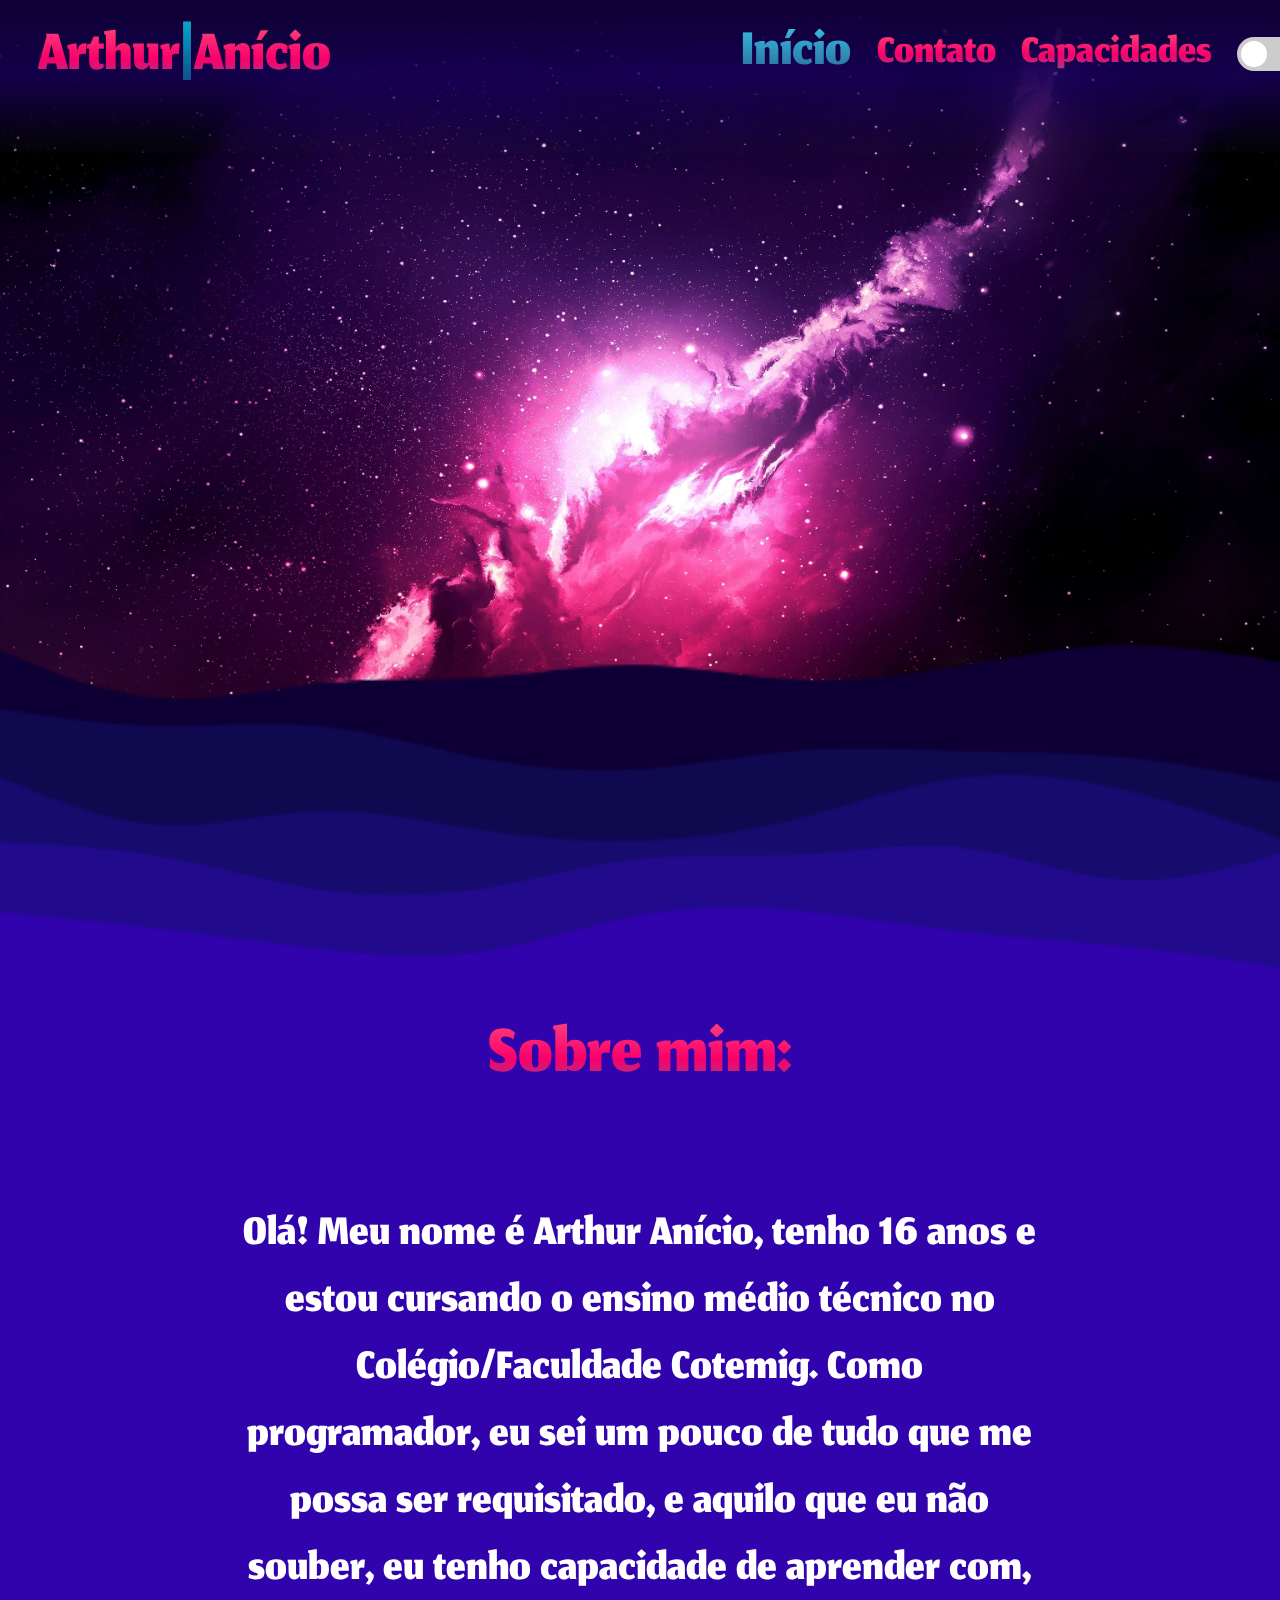
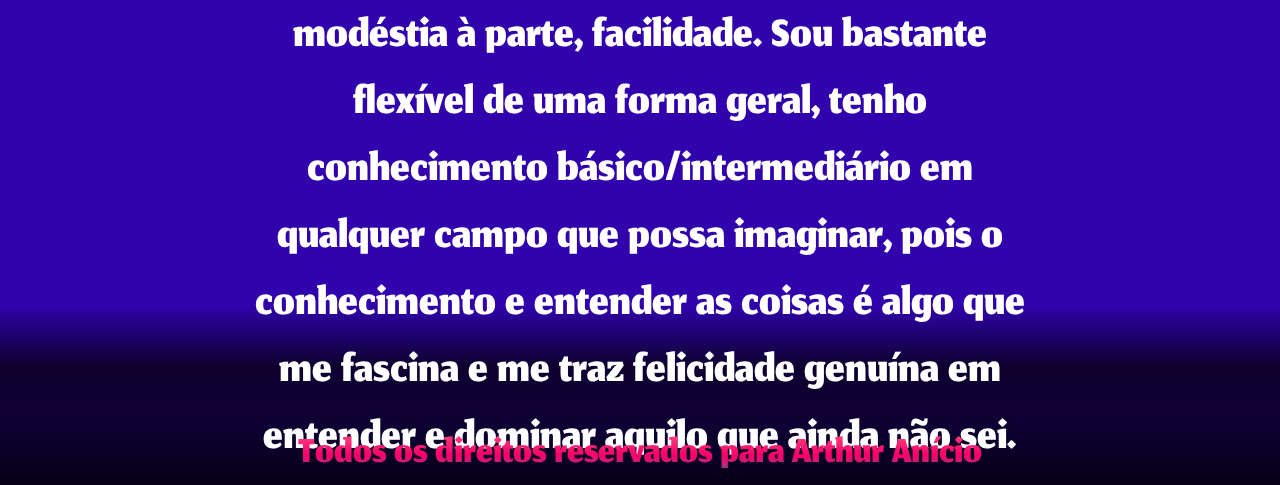
<file: Index.html>
<!DOCTYPE html>
<html lang="en">
<head>
    <meta charset="UTF-8">
    <meta name="viewport" content="width=device-width, initial-scale=1.0">
    <meta http-equiv="X-UA-Compatible" content="ie=edge">
    <link rel="stylesheet" href="Style.css">
    <link rel="preconnect" href="https://fonts.googleapis.com">
    <link rel="icon" type="image/x-icon" href="PortifólioLogo.ico">
    <style>
        @import url('https://fonts.googleapis.com/css2?family=Jomhuria&display=swap');
    </style>
    <title>Arthur Anício</title>
</head>
<body>
    
    <header id="cabecario">
        
        <a id="h1" href="Currículo_Arthur_Anício.pdf" download >Arthur<span id="barra">|</span>Anício</a>
        <div id="h2">    
            <a href="Index.html" id="atual"> Início </a>
            <a href="IndexContato.html" id="pag"> Contato </a>
            <a href="IndexCapacidade.html" id="pag2"> Capacidades </a>
            <label class="switch">
                <input type="checkbox" id="modoEscuroToggle">
                <span class="slider round"></span>
            </label>
        </div>
    </header>
    <div id="Onda">
        <img id="imagemOnda" src="Onda.png" alt="">
    </div>
    <div id="sobre">
        <label for="" id="SobreTitulo">
            Sobre mim:
        </label>
        <label for="" id="SobreTexto">
            Olá! Meu nome é Arthur Anício, tenho 16 anos e estou cursando o ensino médio técnico no Colégio/Faculdade Cotemig. Como programador, eu sei um pouco de tudo que me possa ser requisitado, e aquilo que eu não souber, eu tenho capacidade de aprender com, modéstia à parte, facilidade. Sou bastante flexível de uma forma geral, tenho conhecimento básico/intermediário em qualquer campo que possa imaginar, pois o conhecimento e entender as coisas é algo que me fascina e me traz felicidade genuína em entender e dominar aquilo que ainda não sei.
        </label>     
    </div>
    <footer id="rodape">
            
        <label id="direitos">Todos os direitos reservados para Arthur Anício</label>
        
    </footer>   
    <div id="menu">
        <a href="Index.html"> <svg xmlns="http://www.w3.org/2000/svg" id="iconeatual" viewBox="0 0 576 512"><!--! Font Awesome Free 6.4.2 by @fontawesome - https://fontawesome.com License - https://fontawesome.com/license (Commercial License) Copyright 2023 Fonticons, Inc. --><path d="M575.8 255.5c0 18-15 32.1-32 32.1h-32l.7 160.2c0 2.7-.2 5.4-.5 8.1V472c0 22.1-17.9 40-40 40H456c-1.1 0-2.2 0-3.3-.1c-1.4 .1-2.8 .1-4.2 .1H416 392c-22.1 0-40-17.9-40-40V448 384c0-17.7-14.3-32-32-32H256c-17.7 0-32 14.3-32 32v64 24c0 22.1-17.9 40-40 40H160 128.1c-1.5 0-3-.1-4.5-.2c-1.2 .1-2.4 .2-3.6 .2H104c-22.1 0-40-17.9-40-40V360c0-.9 0-1.9 .1-2.8V287.6H32c-18 0-32-14-32-32.1c0-9 3-17 10-24L266.4 8c7-7 15-8 22-8s15 2 21 7L564.8 231.5c8 7 12 15 11 24z"/></svg></a>
        <a href="IndexContato.html"> <svg xmlns="http://www.w3.org/2000/svg" id="icone" viewBox="0 0 512 512"><!--! Font Awesome Free 6.4.2 by @fontawesome - https://fontawesome.com License - https://fontawesome.com/license (Commercial License) Copyright 2023 Fonticons, Inc. --><path d="M164.9 24.6c-7.7-18.6-28-28.5-47.4-23.2l-88 24C12.1 30.2 0 46 0 64C0 311.4 200.6 512 448 512c18 0 33.8-12.1 38.6-29.5l24-88c5.3-19.4-4.6-39.7-23.2-47.4l-96-40c-16.3-6.8-35.2-2.1-46.3 11.6L304.7 368C234.3 334.7 177.3 277.7 144 207.3L193.3 167c13.7-11.2 18.4-30 11.6-46.3l-40-96z"/></svg></a>
        <a href="IndexCapacidade.html"> <svg xmlns="http://www.w3.org/2000/svg" id="icone2" viewBox="0 0 576 512"><!--! Font Awesome Free 6.4.2 by @fontawesome - https://fontawesome.com License - https://fontawesome.com/license (Commercial License) Copyright 2023 Fonticons, Inc. --><path d="M413.5 237.5c-28.2 4.8-58.2-3.6-80-25.4l-38.1-38.1C280.4 159 272 138.8 272 117.6V105.5L192.3 62c-5.3-2.9-8.6-8.6-8.3-14.7s3.9-11.5 9.5-14l47.2-21C259.1 4.2 279 0 299.2 0h18.1c36.7 0 72 14 98.7 39.1l44.6 42c24.2 22.8 33.2 55.7 26.6 86L503 183l8-8c9.4-9.4 24.6-9.4 33.9 0l24 24c9.4 9.4 9.4 24.6 0 33.9l-88 88c-9.4 9.4-24.6 9.4-33.9 0l-24-24c-9.4-9.4-9.4-24.6 0-33.9l8-8-17.5-17.5zM27.4 377.1L260.9 182.6c3.5 4.9 7.5 9.6 11.8 14l38.1 38.1c6 6 12.4 11.2 19.2 15.7L134.9 484.6c-14.5 17.4-36 27.4-58.6 27.4C34.1 512 0 477.8 0 435.7c0-22.6 10.1-44.1 27.4-58.6z"/></svg> </a>
    </div>
    
    <script src="Estilo.js"></script>
    </html>
</body>
</file>
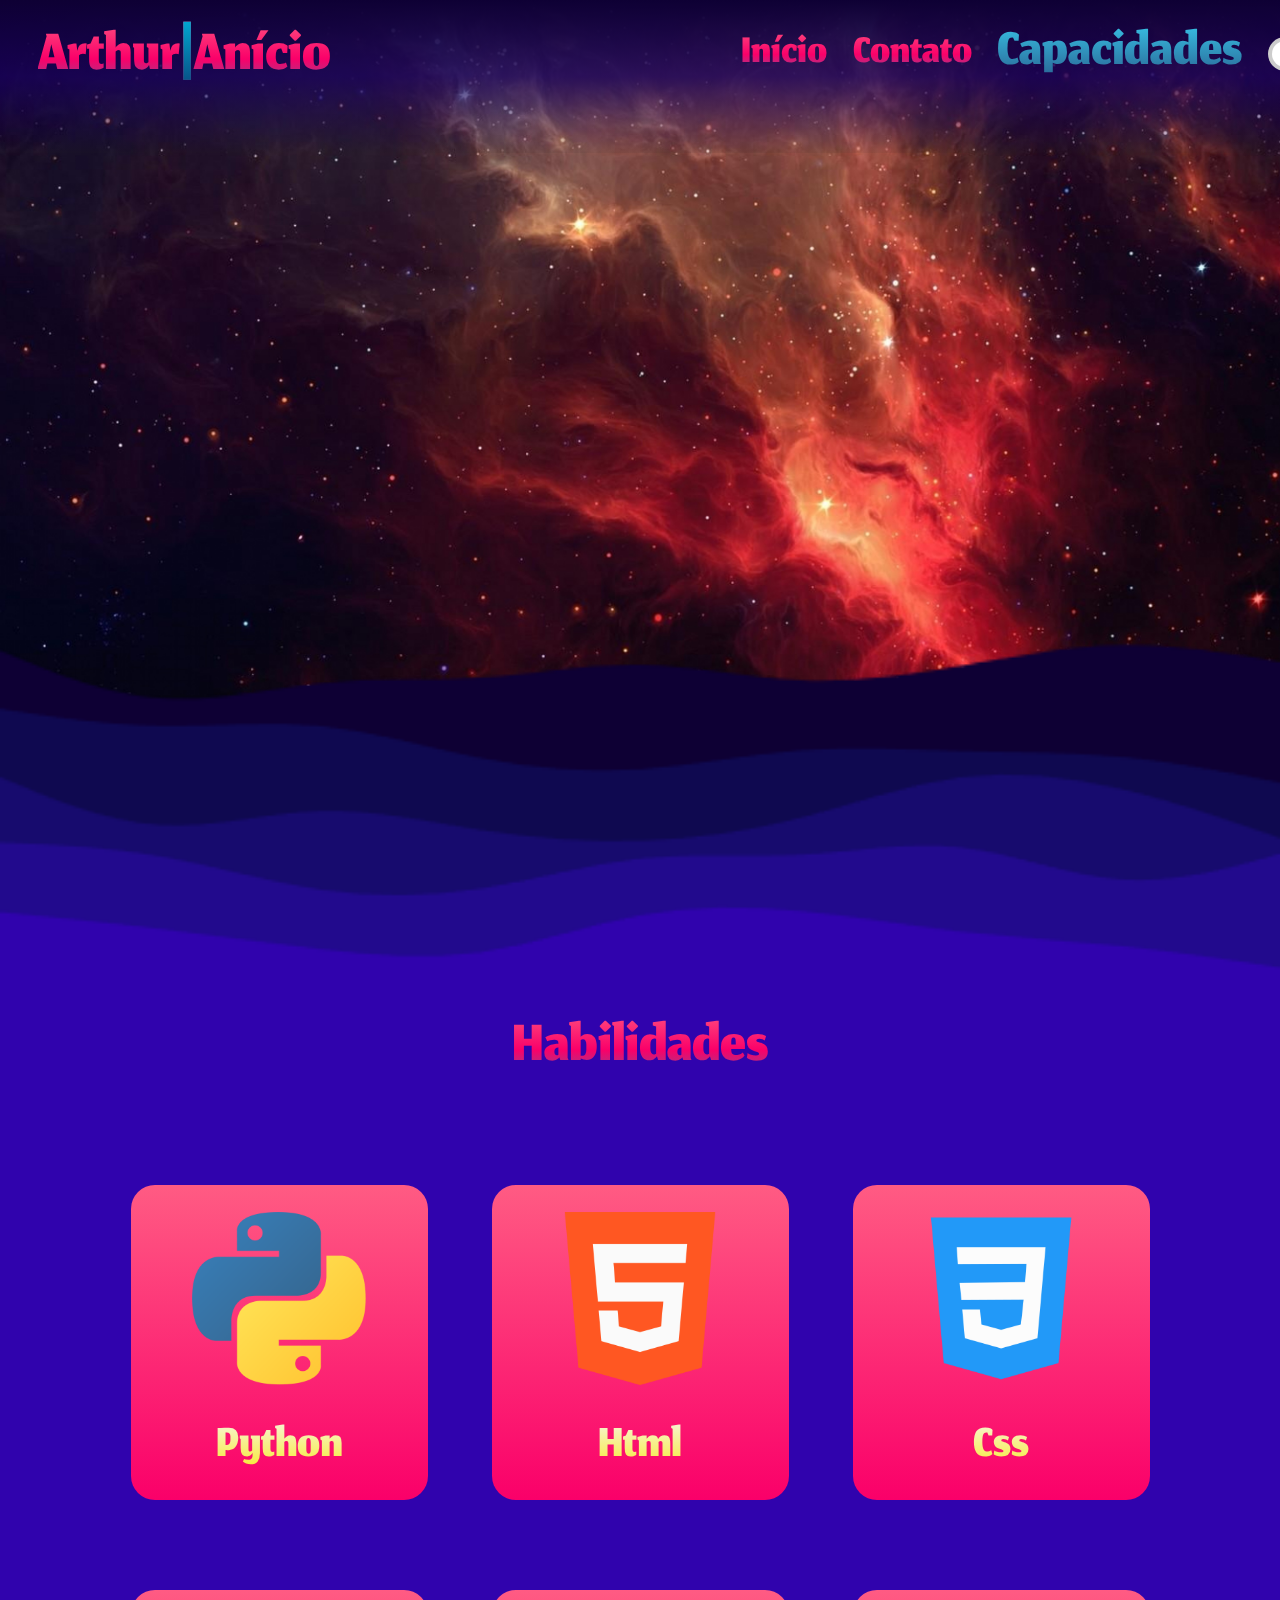
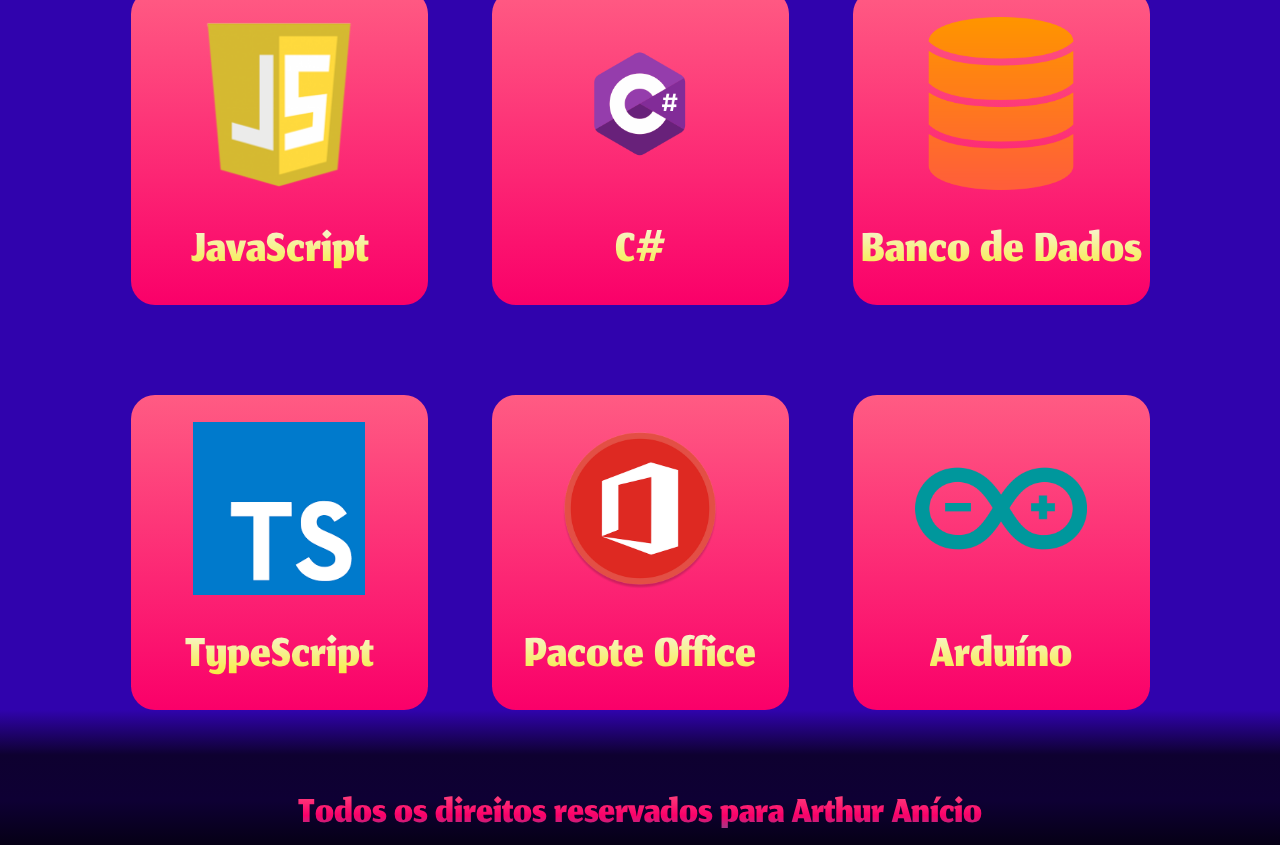
<file: IndexCapacidade.html>
<!DOCTYPE html>
<html lang="en">
<head>
    <meta charset="UTF-8">
    <meta name="viewport" content="width=device-width, initial-scale=1.0">
    <meta http-equiv="X-UA-Compatible" content="ie=edge">
    <link rel="stylesheet" href="StyleCapacidades.css">
    <link rel="preconnect" href="https://fonts.googleapis.com">
    <link rel="icon" type="image/x-icon" href="PortifólioLogo.ico">
    <style>
        @import url('https://fonts.googleapis.com/css2?family=Jomhuria&display=swap');
    </style>
    <title>Arthur Anício</title>
</head>
<body>
    
    <header id="cabecario">
        
        <a id="h1" href="Currículo_Arthur_Anício.pdf" download >Arthur<span id="barra">|</span>Anício</a>
        <div id="h2">    
            <a href="Index.html" id="pag"> Início </a>
            <a href="IndexContato.html" id="pag2"> Contato </a>
            <a href="IndexCapacidade.html" id="atual"> Capacidades </a>
            <label class="switch">
                <input type="checkbox" id="modoEscuroToggle">
                <span class="slider round"></span>
            </label>
        </div>
    </header>
    <div id="Onda">
        <img id="imagemOnda" src="Onda.png" alt="">
    </div>
    <div id="corpo">
        <label id="habilidades" for=""> Habilidades </label>
        <div id="capacidades"> 
            <div id="capacidade">
                <img src="python3.png" alt="">
                <label for="" id="label"> Python </label> 
            </div>
            <div id="capacidade2">
                <img src="html.png" alt="">
                <label for="" id="label"> Html </label> 
            </div>
            <div id="capacidade3">
                <img src="css.webp" alt=""> 
                <label for="" id="label"> Css </label>  
            </div>
            <div id="capacidade4">
                <img src="js.jpg" alt="">
                <label for="" id="label"> JavaScript </label> 
            </div>
            <div id="capacidade5">
                <img src="c3.png" alt="">
                <label for="" id="label"> C# </label> 
            </div>
            <div id="capacidade6">
                <img src="data.png" alt="">
                <label for="" id="label"> Banco de Dados </label> 
            </div>
            <div id="capacidade7">
                <img src="ts.png" alt="">
                <label for="" id="label"> TypeScript </label> 
            </div>
            <div id="capacidade8">
                <img src="Office-icon.png" alt="">
                <label for="" id="label"> Pacote Office </label>  
            </div>
            <div id="capacidade9">
                <img src="arduinobao.png" alt="">
                <label for="" id="label"> Arduíno </label> 
            </div>
        </div>
        <footer id="rodape">
            
            <label id="direitos">Todos os direitos reservados para Arthur Anício</label>
            
        </footer>
        <div id="menu">
            <a href="Index.html"> <svg xmlns="http://www.w3.org/2000/svg" id="icone" viewBox="0 0 576 512"><!--! Font Awesome Free 6.4.2 by @fontawesome - https://fontawesome.com License - https://fontawesome.com/license (Commercial License) Copyright 2023 Fonticons, Inc. --><path d="M575.8 255.5c0 18-15 32.1-32 32.1h-32l.7 160.2c0 2.7-.2 5.4-.5 8.1V472c0 22.1-17.9 40-40 40H456c-1.1 0-2.2 0-3.3-.1c-1.4 .1-2.8 .1-4.2 .1H416 392c-22.1 0-40-17.9-40-40V448 384c0-17.7-14.3-32-32-32H256c-17.7 0-32 14.3-32 32v64 24c0 22.1-17.9 40-40 40H160 128.1c-1.5 0-3-.1-4.5-.2c-1.2 .1-2.4 .2-3.6 .2H104c-22.1 0-40-17.9-40-40V360c0-.9 0-1.9 .1-2.8V287.6H32c-18 0-32-14-32-32.1c0-9 3-17 10-24L266.4 8c7-7 15-8 22-8s15 2 21 7L564.8 231.5c8 7 12 15 11 24z"/></svg></a>
            <a href="IndexContato.html"> <svg xmlns="http://www.w3.org/2000/svg" id="icone2" viewBox="0 0 512 512"><!--! Font Awesome Free 6.4.2 by @fontawesome - https://fontawesome.com License - https://fontawesome.com/license (Commercial License) Copyright 2023 Fonticons, Inc. --><path d="M164.9 24.6c-7.7-18.6-28-28.5-47.4-23.2l-88 24C12.1 30.2 0 46 0 64C0 311.4 200.6 512 448 512c18 0 33.8-12.1 38.6-29.5l24-88c5.3-19.4-4.6-39.7-23.2-47.4l-96-40c-16.3-6.8-35.2-2.1-46.3 11.6L304.7 368C234.3 334.7 177.3 277.7 144 207.3L193.3 167c13.7-11.2 18.4-30 11.6-46.3l-40-96z"/></svg></a>
            <a href="IndexCapacidade.html"> <svg xmlns="http://www.w3.org/2000/svg" id="iconeatual" viewBox="0 0 576 512"><!--! Font Awesome Free 6.4.2 by @fontawesome - https://fontawesome.com License - https://fontawesome.com/license (Commercial License) Copyright 2023 Fonticons, Inc. --><path d="M413.5 237.5c-28.2 4.8-58.2-3.6-80-25.4l-38.1-38.1C280.4 159 272 138.8 272 117.6V105.5L192.3 62c-5.3-2.9-8.6-8.6-8.3-14.7s3.9-11.5 9.5-14l47.2-21C259.1 4.2 279 0 299.2 0h18.1c36.7 0 72 14 98.7 39.1l44.6 42c24.2 22.8 33.2 55.7 26.6 86L503 183l8-8c9.4-9.4 24.6-9.4 33.9 0l24 24c9.4 9.4 9.4 24.6 0 33.9l-88 88c-9.4 9.4-24.6 9.4-33.9 0l-24-24c-9.4-9.4-9.4-24.6 0-33.9l8-8-17.5-17.5zM27.4 377.1L260.9 182.6c3.5 4.9 7.5 9.6 11.8 14l38.1 38.1c6 6 12.4 11.2 19.2 15.7L134.9 484.6c-14.5 17.4-36 27.4-58.6 27.4C34.1 512 0 477.8 0 435.7c0-22.6 10.1-44.1 27.4-58.6z"/></svg> </a>
        </div>   
        
    
    
    <script src="EstiloCapacidades.js"></script>
    </html>
</body>
</file>
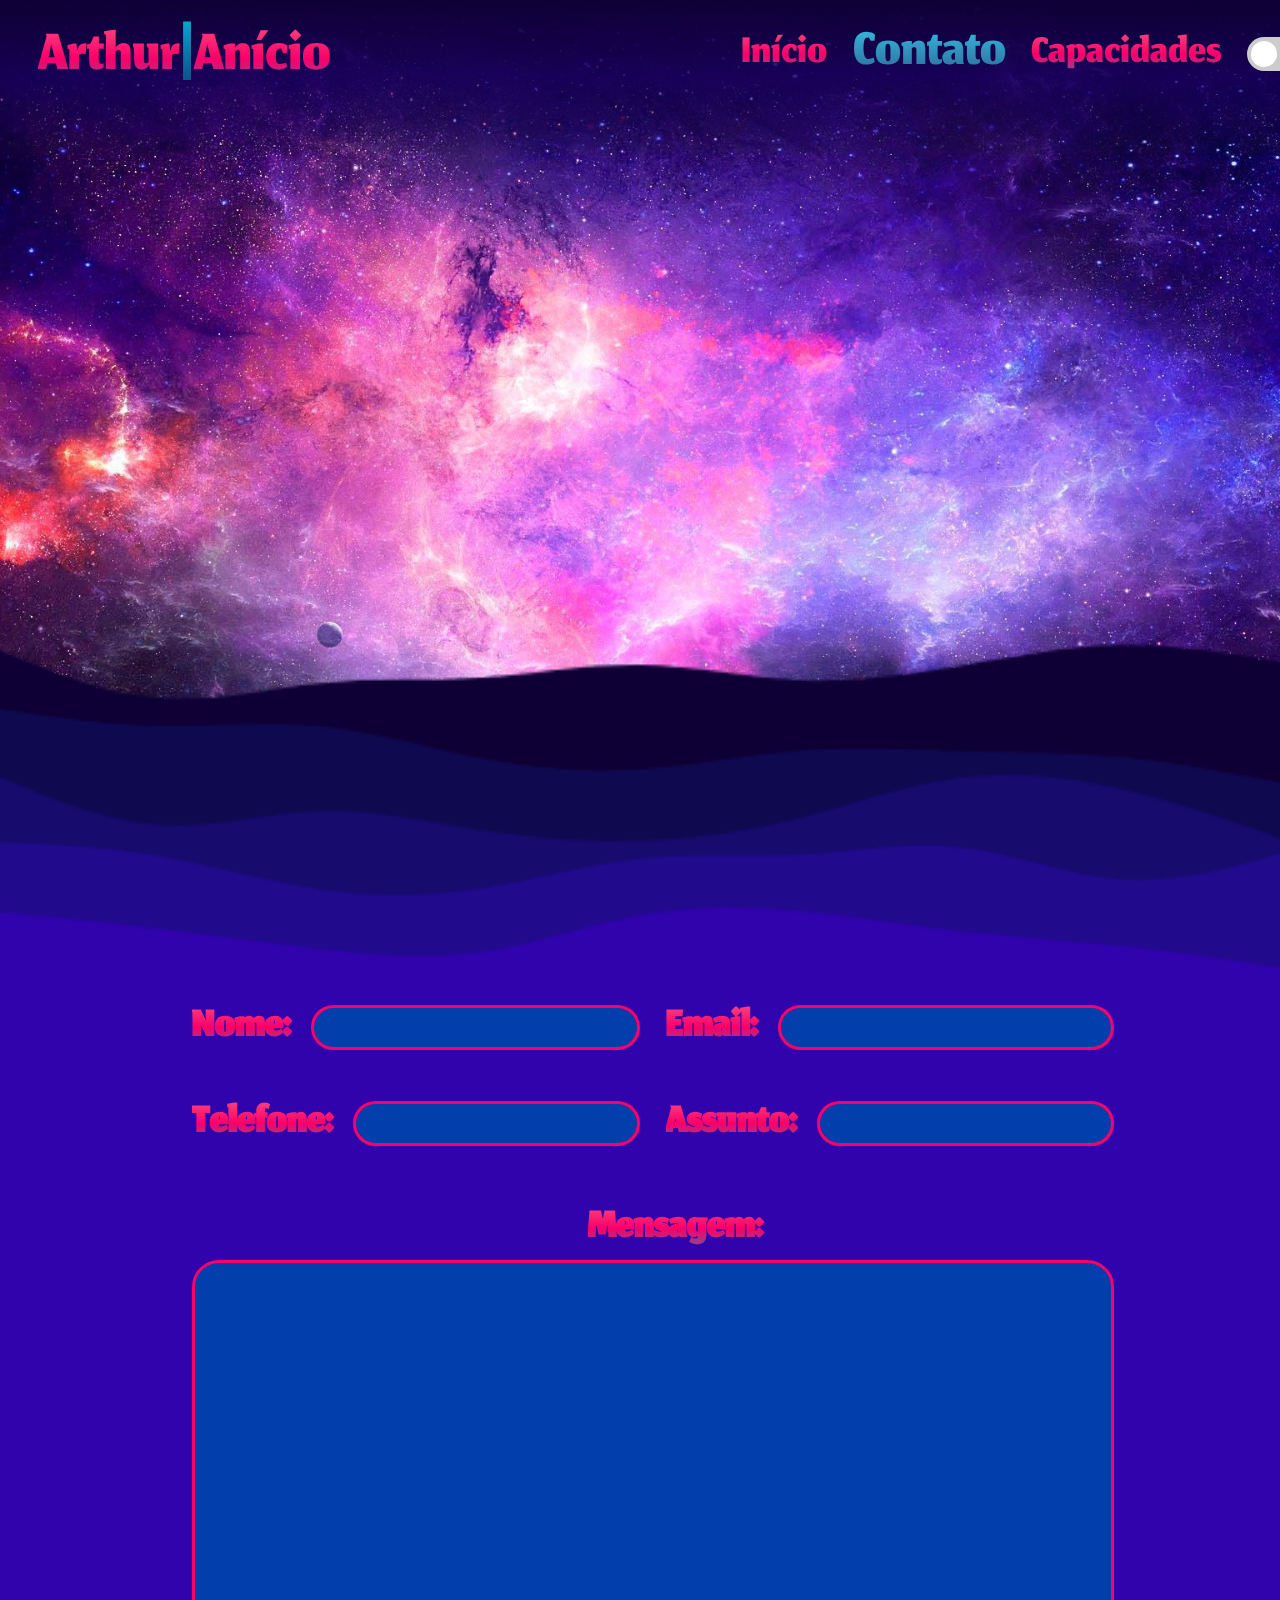
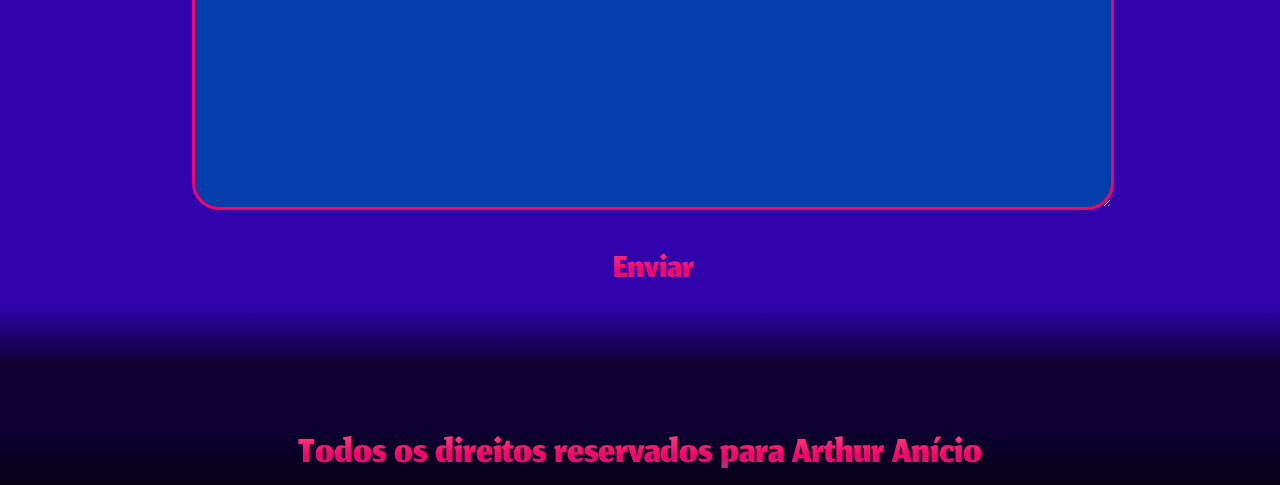
<file: IndexContato.html>
<!DOCTYPE html>
<html lang="en">
<head>
    <meta charset="UTF-8">
    <meta name="viewport" content="width=device-width, initial-scale=1.0">
    <meta http-equiv="X-UA-Compatible" content="ie=edge">
    <link rel="stylesheet" href="StyleContato.css">
    <link rel="preconnect" href="https://fonts.googleapis.com">
    <link rel="icon" type="image/x-icon" href="PortifólioLogo.ico">
    <style>
        @import url('https://fonts.googleapis.com/css2?family=Jomhuria&display=swap');
    </style>
    <title>Arthur Anício</title>
</head>
<body>
    
    <header id="cabecario">
        
        <span id="h1">Arthur<span id="barra">|</span>Anício</span>
        <div id="h2">    
            <a href="Index.html" id="pag"> Início </a>
            <a href="IndexContato.html" id="atual"> Contato </a>
            <a href="IndexCapacidade.html" id="pag2"> Capacidades </a>
            <label class="switch">
                <input type="checkbox" id="modoEscuroToggle">
                <span class="slider round"></span>
            </label>
        </div>
    </header>
    <div id="Onda">
        <img id="imagemOnda" src="Onda.png" alt="">
    </div>
    <form id="corpo">
        <div id="nome"> 
            <h1> Nome:</h1>
            <input id="nomeUser" oninput="mascara_nome()" type="text">
        </div>
        <div id="email">
            <h1> Email:</h1>
            <input type="email">
        </div>
        <div id="numero">
            <h1> Telefone:</h1>
            <input id="telefone" oninput="mascara_telefone()" type="text">
        </div>
        
        <div id="assunto">
            <h1> Assunto:</h1>
            <input type="text">
        </div>
        <div id="mensagem">
            <h1> Mensagem:</h1>
            <textarea name="" id="" cols="30" rows="10"></textarea>
        </div>
        <button id="botao"> Enviar </button>
    </form>
    <footer id="rodape">
            
        <label id="direitos">Todos os direitos reservados para Arthur Anício</label>
        
    </footer>
    <div id="menu">
        <a href="Index.html"> <svg xmlns="http://www.w3.org/2000/svg" id="icone" viewBox="0 0 576 512"><!--! Font Awesome Free 6.4.2 by @fontawesome - https://fontawesome.com License - https://fontawesome.com/license (Commercial License) Copyright 2023 Fonticons, Inc. --><path d="M575.8 255.5c0 18-15 32.1-32 32.1h-32l.7 160.2c0 2.7-.2 5.4-.5 8.1V472c0 22.1-17.9 40-40 40H456c-1.1 0-2.2 0-3.3-.1c-1.4 .1-2.8 .1-4.2 .1H416 392c-22.1 0-40-17.9-40-40V448 384c0-17.7-14.3-32-32-32H256c-17.7 0-32 14.3-32 32v64 24c0 22.1-17.9 40-40 40H160 128.1c-1.5 0-3-.1-4.5-.2c-1.2 .1-2.4 .2-3.6 .2H104c-22.1 0-40-17.9-40-40V360c0-.9 0-1.9 .1-2.8V287.6H32c-18 0-32-14-32-32.1c0-9 3-17 10-24L266.4 8c7-7 15-8 22-8s15 2 21 7L564.8 231.5c8 7 12 15 11 24z"/></svg></a>
        <a href="IndexContato.html"> <svg xmlns="http://www.w3.org/2000/svg" id="iconeatual" viewBox="0 0 512 512"><!--! Font Awesome Free 6.4.2 by @fontawesome - https://fontawesome.com License - https://fontawesome.com/license (Commercial License) Copyright 2023 Fonticons, Inc. --><path d="M164.9 24.6c-7.7-18.6-28-28.5-47.4-23.2l-88 24C12.1 30.2 0 46 0 64C0 311.4 200.6 512 448 512c18 0 33.8-12.1 38.6-29.5l24-88c5.3-19.4-4.6-39.7-23.2-47.4l-96-40c-16.3-6.8-35.2-2.1-46.3 11.6L304.7 368C234.3 334.7 177.3 277.7 144 207.3L193.3 167c13.7-11.2 18.4-30 11.6-46.3l-40-96z"/></svg></a>
        <a href="IndexCapacidade.html"> <svg xmlns="http://www.w3.org/2000/svg" id="icone2" viewBox="0 0 576 512"><!--! Font Awesome Free 6.4.2 by @fontawesome - https://fontawesome.com License - https://fontawesome.com/license (Commercial License) Copyright 2023 Fonticons, Inc. --><path d="M413.5 237.5c-28.2 4.8-58.2-3.6-80-25.4l-38.1-38.1C280.4 159 272 138.8 272 117.6V105.5L192.3 62c-5.3-2.9-8.6-8.6-8.3-14.7s3.9-11.5 9.5-14l47.2-21C259.1 4.2 279 0 299.2 0h18.1c36.7 0 72 14 98.7 39.1l44.6 42c24.2 22.8 33.2 55.7 26.6 86L503 183l8-8c9.4-9.4 24.6-9.4 33.9 0l24 24c9.4 9.4 9.4 24.6 0 33.9l-88 88c-9.4 9.4-24.6 9.4-33.9 0l-24-24c-9.4-9.4-9.4-24.6 0-33.9l8-8-17.5-17.5zM27.4 377.1L260.9 182.6c3.5 4.9 7.5 9.6 11.8 14l38.1 38.1c6 6 12.4 11.2 19.2 15.7L134.9 484.6c-14.5 17.4-36 27.4-58.6 27.4C34.1 512 0 477.8 0 435.7c0-22.6 10.1-44.1 27.4-58.6z"/></svg> </a>
    </div>   
    
    
    <script src="EstiloContato.js"></script>
    </html>
</body>
</file>
<file: Style.css>
*{box-sizing: border-box;
    border: 0;
    margin: 0;    
    
}
body{
background: url(fundo.jpg) fixed center;
background-size: cover;
font-family: 'Jomhuria', cursive;
transition: 1s;
}
body.dark-mode{
    background: url(ceuXD.png) fixed center no-repeat;
}

#cabecario{
    height: 17vh;
    width: 100%;
    background: linear-gradient( rgba(14, 0, 52, 100%), rgba(24, 0, 91, 80%),rgba(34, 34, 34, 7%));
    display: flex;
    padding-top: 1.5vh;
    padding-left: 3%;
    padding-right: 3%;
    align-items: start;
    z-index: 10;
    transition: 1s;
}
#cabecario.dark-mode{
    background: linear-gradient( rgb(172, 243, 239), rgba(179, 205, 216, 0));
}
#h1{
    background: linear-gradient(to bottom, #FF5B83, #FA0069, #3080AD);
    font-size: 10vh;
    transition: 1s;
    -webkit-background-clip: text;
    -webkit-text-fill-color: transparent;
    
}
#h1.dark-mode{
    background: linear-gradient(to bottom, #07012b, #0b2b94, #f7e05d);
    -webkit-background-clip: text;
    -webkit-text-fill-color: transparent; 
}
#barra{
    background: linear-gradient(to bottom, #00B1D8, #0A326D);
    -webkit-background-clip: text;
    -webkit-text-fill-color: transparent;
    transition: 1s;
}
#barra.dark-mode{
    background: linear-gradient(to bottom, #f8d304, rgb(245, 50, 1));;
    -webkit-background-clip: text;
    -webkit-text-fill-color: transparent;
}
#atual{
    background: linear-gradient(to bottom, #3ad0f1, #25487c);
    -webkit-background-clip: text;
    -webkit-text-fill-color: transparent;
    margin-left: 2vw;
    font-size: 9vh;
    text-decoration: inherit;
    transition: 1s;
}
#atual.dark-mode{
    background: linear-gradient(to bottom, #f8d304, rgb(245, 50, 1));;
    -webkit-background-clip: text;
    -webkit-text-fill-color: transparent;
}
#pag{
     background: linear-gradient(to bottom, #FF5B83, #FA0069, #3080AD);
     -webkit-background-clip: text;
    -webkit-text-fill-color: transparent;
    margin-left: 2vw;
    font-size: 7vh;
    text-decoration: inherit;
    transition: 0.65s;
}
#pag2{
    background: linear-gradient(to bottom, #FF5B83, #FA0069, #3080AD);
    -webkit-background-clip: text;
   -webkit-text-fill-color: transparent;
   margin-left: 2vw;
   font-size: 7vh;
   text-decoration: inherit;
   transition: 0.65s;
}
#pag.dark-mode{
    background: linear-gradient(to bottom, #07012b, #0b2b94, #f7e05d);
    -webkit-background-clip: text;
    -webkit-text-fill-color: transparent; 
}
#pag2.dark-mode{
    background: linear-gradient(to bottom, #07012b, #0b2b94, #f7e05d);
    -webkit-background-clip: text;
    -webkit-text-fill-color: transparent; 
}
#h2{
    display: flex;
    align-items: center;
    margin-left: 30vw;
}
#pag:hover{
    background: linear-gradient(to bottom, #3ad0f1, #25487c);
    -webkit-background-clip: text;
    -webkit-text-fill-color: transparent;
    scale: 1.2;
}
#pag.dark-mode:hover{
    background: linear-gradient(to bottom, #f8d304, rgb(245, 50, 1));
    -webkit-background-clip: text;
    -webkit-text-fill-color: transparent;
}
#pag2:hover{
    background: linear-gradient(to bottom, #3ad0f1, #25487c);
    -webkit-background-clip: text;
    -webkit-text-fill-color: transparent;
    scale: 1.2;
}
#pag2.dark-mode:hover{
    background: linear-gradient(to bottom, #f8d304, rgb(245, 50, 1));
    -webkit-background-clip: text;
    -webkit-text-fill-color: transparent;
}
.switch {
    margin-left: 2vw;
    position: relative;
    display: inline-block;
    width: 60px;
    height: 34px;
}

.switch input {
    opacity: 0;
    width: 0;
    height: 0;
}

.slider {
    position: absolute;
    cursor: pointer;
    top: 0;
    left: 0;
    right: 0;
    bottom: 0;
    background-color: #ccc;
    -webkit-transition: .4s;
    transition: .4s;
}

.slider:before {
    position: absolute;
    content: "";
    height: 26px;
    width: 26px;
    left: 4px;
    bottom: 4px;
    background-color: white;
    -webkit-transition: .4s;
    transition: .4s;
}

input:checked + .slider {
    background-color: #2196F3;
}

input:focus + .slider {
    box-shadow: 0 0 1px #2196F3;
}

input:checked + .slider:before {
    -webkit-transform: translateX(26px);
    -ms-transform: translateX(26px);
    transform: translateX(26px);
}
.slider.round {
    border-radius: 34px;
}

.slider.round:before {
    border-radius: 50%;
}
#Onda{
    width: 100%;
    display: flex;
    bottom: 0vh;
    transition: 1s;
}
#Onda img{
    width: 100%;
    transition: 1s;
}
#sobre{
    width: 100%;
    background-color: #3003AD;
    height: 100vh;
    display: flex;
    flex-direction: column;
    align-items: center;
    transition: 1s;
}
#sobre.dark-mode{
    background-color: white;
}
#SobreTitulo{
    background: linear-gradient(to bottom, #FF5B83, #FA0069, #3080AD);
    -webkit-background-clip: text;
    -webkit-text-fill-color: transparent;
    font-size: 12vh;
    margin-bottom: 10vh;
    transition: 1s;
}
#SobreTitulo.dark-mode{
    background: linear-gradient(to bottom, #07012b, #0b2b94, #f7e05d);
    -webkit-background-clip: text;
    -webkit-text-fill-color: transparent;
}
#SobreTexto{
    font-size: 7.5vh;
    color: white;
    width: 63vw;
    text-align: center;
    transition: 1s;
}
#SobreTexto.dark-mode{
    color: black;
}
#rodape{
    width: 100%;
    height: 20vh;
    background: linear-gradient(to bottom, #3003AD,rgb(14, 1, 48),rgba(14, 0, 52, 100%), rgb(6, 0, 22));
    display: flex;
    justify-content: center;
    align-items: end;
}
#direitos{
    background: linear-gradient(to bottom, #FF5B83, #FA0069, #3080AD);
     -webkit-background-clip: text;
    -webkit-text-fill-color: transparent;
    font-size: 6.5vh;
}
#rodape.dark-mode{
    
    background: linear-gradient(to bottom, #ffffff,rgb(172, 243, 239),rgb(162, 243, 239), rgb(137, 252, 246));
    
}
#direitos.dark-mode{
    background: linear-gradient(to bottom, #07012b, #0b2b94, #f7e05d);
     -webkit-background-clip: text;
    -webkit-text-fill-color: transparent;
    
}
#menu{
    position: fixed;
    z-index: 9999;
    margin-left: 35%;
    bottom: 0;
    width: 30%;
    height: 10vh;
    background: linear-gradient(to bottom, #3003AD,rgb(14, 1, 48));
    border-radius: 1.5em;
    display: flex;
    justify-content: space-around;
    align-items: center;
    opacity: 0;
}
#iconeatual{
    height: 5vh;
    fill: #00B1D8;
    scale: 1.1;
}
#icone{
    height: 5vh;
    fill: #FA0069;
}
#icone:hover{
   fill: #00B1D8;
    scale: 1.1; 
}
#icone2{
    height: 5vh;
    fill: #FA0069;
}
</file>
<file: StyleCapacidades.css>
*{box-sizing: border-box;
    border: 0;
    margin: 0;    
    
}
body{
background: url(fundo3.jpg) fixed center;
background-size: cover;
font-family: 'Jomhuria', cursive;
transition: 1s;
}
body.dark-mode{
    background: url(ceulegal.jpg) fixed center no-repeat;
}

#cabecario{
    height: 17vh;
    width: 100%;
    background: linear-gradient( rgba(14, 0, 52, 100%), rgba(24, 0, 91, 80%),rgba(34, 34, 34, 7%));
    display: flex;
    padding-top: 1.5vh;
    padding-left: 3%;
    padding-right: 3%;
    align-items: start;
    z-index: 10;
    transition: 1s;
}
#cabecario.dark-mode{
    background: linear-gradient( rgb(172, 243, 239), rgba(179, 205, 216, 0));
}
#h1{
    background: linear-gradient(to bottom, #FF5B83, #FA0069, #3080AD);
    font-size: 10vh;
    transition: 1s;
    -webkit-background-clip: text;
    -webkit-text-fill-color: transparent;
    
}
#h1.dark-mode{
    background: linear-gradient(to bottom, #07012b, #0b2b94, #f7e05d);
    -webkit-background-clip: text;
    -webkit-text-fill-color: transparent; 
}
#barra{
    background: linear-gradient(to bottom, #00B1D8, #0A326D);
    -webkit-background-clip: text;
    -webkit-text-fill-color: transparent;
    transition: 1s;
}
#barra.dark-mode{
    background: linear-gradient(to bottom, #f8d304, rgb(245, 50, 1));;
    -webkit-background-clip: text;
    -webkit-text-fill-color: transparent;
}
#atual{
    background: linear-gradient(to bottom, #3ad0f1, #25487c);
    -webkit-background-clip: text;
    -webkit-text-fill-color: transparent;
    margin-left: 2vw;
    font-size: 9vh;
    text-decoration: inherit;
    transition: 1s;
}
#atual.dark-mode{
    background: linear-gradient(to bottom, #f8d304, rgb(245, 50, 1));;
    -webkit-background-clip: text;
    -webkit-text-fill-color: transparent;
}
#pag{
     background: linear-gradient(to bottom, #FF5B83, #FA0069, #3080AD);
     -webkit-background-clip: text;
    -webkit-text-fill-color: transparent;
    margin-left: 2vw;
    font-size: 7vh;
    text-decoration: inherit;
    transition: 0.65s;
}
#pag2{
    background: linear-gradient(to bottom, #FF5B83, #FA0069, #3080AD);
    -webkit-background-clip: text;
   -webkit-text-fill-color: transparent;
   margin-left: 2vw;
   font-size: 7vh;
   text-decoration: inherit;
   transition: 0.65s;
}
#pag.dark-mode{
    background: linear-gradient(to bottom, #07012b, #0b2b94, #f7e05d);
    -webkit-background-clip: text;
    -webkit-text-fill-color: transparent; 
}
#pag2.dark-mode{
    background: linear-gradient(to bottom, #07012b, #0b2b94, #f7e05d);
    -webkit-background-clip: text;
    -webkit-text-fill-color: transparent; 
}
#h2{
    display: flex;
    align-items: center;
    margin-left: 30vw;
    
}
#pag:hover{
    background: linear-gradient(to bottom, #3ad0f1, #25487c);
    -webkit-background-clip: text;
    -webkit-text-fill-color: transparent;
    scale: 1.2;
}
#pag.dark-mode:hover{
    background: linear-gradient(to bottom, #f8d304, rgb(245, 50, 1));
    -webkit-background-clip: text;
    -webkit-text-fill-color: transparent;
}
#pag2:hover{
    background: linear-gradient(to bottom, #3ad0f1, #25487c);
    -webkit-background-clip: text;
    -webkit-text-fill-color: transparent;
    scale: 1.2;
}
#pag2.dark-mode:hover{
    background: linear-gradient(to bottom, #f8d304, rgb(245, 50, 1));
    -webkit-background-clip: text;
    -webkit-text-fill-color: transparent;
}
.switch {
    margin-left: 2vw;
    position: relative;
    display: inline-block;
    width: 60px;
    height: 34px;
}

.switch input {
    opacity: 0;
    width: 0;
    height: 0;
}

.slider {
    position: absolute;
    cursor: pointer;
    top: 0;
    left: 0;
    right: 0;
    bottom: 0;
    background-color: #ccc;
    -webkit-transition: .4s;
    transition: .4s;
}

.slider:before {
    position: absolute;
    content: "";
    height: 26px;
    width: 26px;
    left: 4px;
    bottom: 4px;
    background-color: white;
    -webkit-transition: .4s;
    transition: .4s;
}

input:checked + .slider {
    background-color: #2196F3;
}

input:focus + .slider {
    box-shadow: 0 0 1px #2196F3;
}

input:checked + .slider:before {
    -webkit-transform: translateX(26px);
    -ms-transform: translateX(26px);
    transform: translateX(26px);
}
.slider.round {
    border-radius: 34px;
}

.slider.round:before {
    border-radius: 50%;
}
#Onda{
    width: 100%;
    display: flex;
    bottom: 0vh;
    transition: 1s;
}
#Onda img{
    width: 100%;
    transition: 1s;
}
#corpo{
    width: 100%;
    background-color: #3003AD;
    height: 160vh;
    display: flex;
    flex-direction: column;
    align-items: center;
    transition: 1s;

}
#corpo.dark-mode{
    background-color: white;
}
#habilidades{
    background: linear-gradient(to bottom, #FF5B83, #FA0069, #3080AD);
     -webkit-background-clip: text;
    -webkit-text-fill-color: transparent;
    font-size: 10vh;

}
#habilidades.dark-mode{
    background: linear-gradient(to bottom, #07012b, #0b2b94, #f7e05d);
    -webkit-background-clip: text;
    -webkit-text-fill-color: transparent; 
}
#capacidades{
    display: grid;
    grid-template-columns: 1fr 1fr 1fr;
    grid-template-rows: 1fr 1fr 1fr;
    column-gap: 5vw;
    row-gap: 10vh;
    margin-top: 10vh;
}

#capacidade{
    background: linear-gradient(to bottom, #FF5B83, #FA0069);
    height: 35vh;
    width: 33vh;
    border-radius: 1.5em;
    display: flex;
    align-items: center;
    padding-top: 3vh;
    transition: 0.4s;
    flex-direction: column;
}
#capacidade:hover{
    scale: 1.1;
    background: linear-gradient(to bottom, #3ad0f1, #25487c);
}
#capacidade.dark-mode{
    background: linear-gradient(to bottom, #07012b, #0b2b94);
}
#capacidade.dark-mode:hover{
    scale: 1.1;
    background: linear-gradient(to bottom, #f8d304, rgb(245, 50, 1));
}
#capacidade img{
    height: 60%;
}
#capacidade2{
    background: linear-gradient(to bottom, #FF5B83, #FA0069);
    height: 35vh;
    width: 33vh;
    border-radius: 1.5em;
    display: flex;
    align-items: center;
    padding-top: 3vh;
    transition: 0.4s;
    flex-direction: column;
}
#capacidade2:hover{
    scale: 1.1;
    background: linear-gradient(to bottom, #3ad0f1, #25487c);
}
#capacidade2.dark-mode{
    background: linear-gradient(to bottom, #07012b, #0b2b94);
}
#capacidade2.dark-mode:hover{
    scale: 1.1;
    background: linear-gradient(to bottom, #f8d304, rgb(245, 50, 1));
}
#capacidade2 img{
    height: 60%;
}
#capacidade3{
    background: linear-gradient(to bottom, #FF5B83, #FA0069);
    height: 35vh;
    width: 33vh;
    border-radius: 1.5em;
    display: flex;
    align-items: center;
    padding-top: 3vh;
    transition: 0.4s;
    flex-direction: column;
}
#capacidade3:hover{
    scale: 1.1;
    background: linear-gradient(to bottom, #3ad0f1, #25487c);
}
#capacidade3.dark-mode{
    background: linear-gradient(to bottom, #07012b, #0b2b94);
}
#capacidade3.dark-mode:hover{
    scale: 1.1;
    background: linear-gradient(to bottom, #f8d304, rgb(245, 50, 1));
}
#capacidade3 img{
    height: 60%;
}
#capacidade4{
    background: linear-gradient(to bottom, #FF5B83, #FA0069);
    height: 35vh;
    width: 33vh;
    border-radius: 1.5em;
    display: flex;
    align-items: center;
    padding-top: 3vh;
    transition: 0.4s;
    flex-direction: column;
}
#capacidade4:hover{
    scale: 1.1;
    background: linear-gradient(to bottom, #3ad0f1, #25487c);
}
#capacidade4.dark-mode{
    background: linear-gradient(to bottom, #07012b, #0b2b94);
}
#capacidade4.dark-mode:hover{
    scale: 1.1;
    background: linear-gradient(to bottom, #f8d304, rgb(245, 50, 1));
}
#capacidade4 img{
    height: 60%;
}
#capacidade5{
    background: linear-gradient(to bottom, #FF5B83, #FA0069);
    height: 35vh;
    width: 33vh;
    border-radius: 1.5em;
    display: flex;
    align-items: center;
    padding-top: 3vh;
    transition: 0.4s;
    flex-direction: column;
}
#capacidade5:hover{
    scale: 1.1;
    background: linear-gradient(to bottom, #3ad0f1, #25487c);
}
#capacidade5.dark-mode{
    background: linear-gradient(to bottom, #07012b, #0b2b94);
}
#capacidade5.dark-mode:hover{
    scale: 1.1;
    background: linear-gradient(to bottom, #f8d304, rgb(245, 50, 1));
}
#capacidade5 img{
    height: 60%;
}
#capacidade6{
    background: linear-gradient(to bottom, #FF5B83, #FA0069);
    height: 35vh;
    width: 33vh;
    border-radius: 1.5em;
    display: flex;
    align-items: center;
    padding-top: 3vh;
    transition: 0.4s;
    flex-direction: column;
}
#capacidade6:hover{
    scale: 1.1;
    background: linear-gradient(to bottom, #3ad0f1, #25487c);
}
#capacidade6.dark-mode{
    background: linear-gradient(to bottom, #07012b, #0b2b94);
}
#capacidade6.dark-mode:hover{
    scale: 1.1;
    background: linear-gradient(to bottom, #f8d304, rgb(245, 50, 1));
}
#capacidade6 img{
    height: 60%;
}
#capacidade7{
    background: linear-gradient(to bottom, #FF5B83, #FA0069);
    height: 35vh;
    width: 33vh;
    border-radius: 1.5em;
    display: flex;
    align-items: center;
    padding-top: 3vh;
    transition: 0.4s;
    flex-direction: column;
}
#capacidade7:hover{
    scale: 1.1;
    background: linear-gradient(to bottom, #3ad0f1, #25487c);
}
#capacidade7.dark-mode{
    background: linear-gradient(to bottom, #07012b, #0b2b94);
}
#capacidade7.dark-mode:hover{
    scale: 1.1;
    background: linear-gradient(to bottom, #f8d304, rgb(245, 50, 1));
}
#capacidade7 img{
    height: 60%;
}
#capacidade8{
    background: linear-gradient(to bottom, #FF5B83, #FA0069);
    height: 35vh;
    width: 33vh;
    border-radius: 1.5em;
    display: flex;
    align-items: center;
    padding-top: 3vh;
    transition: 0.4s;
    flex-direction: column;
}
#capacidade8:hover{
    scale: 1.1;
    background: linear-gradient(to bottom, #3ad0f1, #25487c);
}
#capacidade8.dark-mode{
    background: linear-gradient(to bottom, #07012b, #0b2b94);
}
#capacidade8.dark-mode:hover{
    scale: 1.1;
    background: linear-gradient(to bottom, #f8d304, rgb(245, 50, 1));
}
#capacidade8 img{
    height: 60%;
}
#capacidade9{
    background: linear-gradient(to bottom, #FF5B83, #FA0069);
    height: 35vh;
    width: 33vh;
    border-radius: 1.5em;
    display: flex;
    align-items: center;
    padding-top: 3vh;
    transition: 0.4s;
    flex-direction: column;
}
#capacidade9:hover{
    scale: 1.1;
    background: linear-gradient(to bottom, #3ad0f1, #25487c);
}
#capacidade9.dark-mode{
    background: linear-gradient(to bottom, #07012b, #0b2b94);
}
#capacidade9.dark-mode:hover{
    scale: 1.1;
    background: linear-gradient(to bottom, #f8d304, rgb(245, 50, 1));
}
#capacidade9 img{
    height: 60%;
}
#label{
    background: linear-gradient(to bottom, #f7f7f5, #f7e601);
    -webkit-background-clip: text;
    -webkit-text-fill-color: transparent;
    font-size: 8vh;
    margin-top: 3vh; 
}
#rodape{
    width: 100%;
    height: 80vh;
    background: linear-gradient(to bottom, #3003AD,rgb(14, 1, 48),rgba(14, 0, 52, 100%), rgb(6, 0, 22));
    display: flex;
    justify-content: center;
    align-items: end;
}
#direitos{
    background: linear-gradient(to bottom, #FF5B83, #FA0069, #3080AD);
     -webkit-background-clip: text;
    -webkit-text-fill-color: transparent;
    font-size: 6.5vh;
}
#rodape.dark-mode{
    
    background: linear-gradient(to bottom, #ffffff,rgb(172, 243, 239),rgb(162, 243, 239), rgb(137, 252, 246));
    
}
#direitos.dark-mode{
    background: linear-gradient(to bottom, #07012b, #0b2b94, #f7e05d);
     -webkit-background-clip: text;
    -webkit-text-fill-color: transparent;
    
}
#menu{
    position: fixed;
    z-index: 9999;
    
    bottom: 0;
    width: 30%;
    height: 10vh;
    background: linear-gradient(to bottom, #3003AD,rgb(14, 1, 48));
    border-radius: 1.5em;
    display: flex;
    justify-content: space-around;
    align-items: center;
    opacity: 0;
}
#iconeatual{
    height: 5vh;
    fill: #00B1D8;
    scale: 1.1;
}
#icone{
    height: 5vh;
    fill: #FA0069;
}
#icone:hover{
    fill: #00B1D8;
    scale: 1.1; 
}
#icone2{
    height: 5vh;
    fill: #FA0069;
}
#icone2:hover{
    fill: #00B1D8;
    scale: 1.1; 
}
</file>
<file: StyleContato.css>
*{box-sizing: border-box;
    border: 0;
    margin: 0;    
    
}
body{
background: url(fundo2vdd.jpg) fixed center;
background-size: cover;
font-family: 'Jomhuria', cursive;
transition: 1s;
}
body.dark-mode{
    background: url(fundoceu.jpg) fixed center ;  
}

#cabecario{
    height: 17vh;
    width: 100%;
    background: linear-gradient( rgba(14, 0, 52, 100%), rgba(24, 0, 91, 80%),rgba(34, 34, 34, 7%));
    display: flex;
    padding-top: 1.5vh;
    padding-left: 3%;
    padding-right: 3%;
    align-items: start;
    z-index: 10;
    transition: 1s;
}
#cabecario.dark-mode{
    background: linear-gradient( rgb(172, 243, 239), rgba(179, 205, 216, 0));
}
#h1{
    background: linear-gradient(to bottom, #FF5B83, #FA0069, #3080AD);
    font-size: 10vh;
    transition: 1s;
    -webkit-background-clip: text;
    -webkit-text-fill-color: transparent;
    
}
#h1.dark-mode{
    background: linear-gradient(to bottom, #07012b, #0b2b94, #f7e05d);
    -webkit-background-clip: text;
    -webkit-text-fill-color: transparent; 
}
#barra{
    background: linear-gradient(to bottom, #00B1D8, #0A326D);
    -webkit-background-clip: text;
    -webkit-text-fill-color: transparent;
    transition: 1s;
}
#barra.dark-mode{
    background: linear-gradient(to bottom, #f8d304, rgb(245, 50, 1));;
    -webkit-background-clip: text;
    -webkit-text-fill-color: transparent;
}
#atual{
    background: linear-gradient(to bottom, #3ad0f1, #25487c);
    -webkit-background-clip: text;
    -webkit-text-fill-color: transparent;
    margin-left: 2vw;
    font-size: 9vh;
    text-decoration: inherit;
    transition: 1s;
}
#atual.dark-mode{
    background: linear-gradient(to bottom, #f8d304, rgb(245, 50, 1));;
    -webkit-background-clip: text;
    -webkit-text-fill-color: transparent;
}
#pag{
     background: linear-gradient(to bottom, #FF5B83, #FA0069, #3080AD);
     -webkit-background-clip: text;
    -webkit-text-fill-color: transparent;
    margin-left: 2vw;
    font-size: 7vh;
    text-decoration: inherit;
    transition: 0.65s;
}
#pag2{
    background: linear-gradient(to bottom, #FF5B83, #FA0069, #3080AD);
    -webkit-background-clip: text;
   -webkit-text-fill-color: transparent;
   margin-left: 2vw;
   font-size: 7vh;
   text-decoration: inherit;
   transition: 0.65s;
}
#pag.dark-mode{
    background: linear-gradient(to bottom, #07012b, #0b2b94, #f7e05d);
    -webkit-background-clip: text;
    -webkit-text-fill-color: transparent; 
}
#pag2.dark-mode{
    background: linear-gradient(to bottom, #07012b, #0b2b94, #f7e05d);
    -webkit-background-clip: text;
    -webkit-text-fill-color: transparent; 
}
#h2{
    display: flex;
    align-items: center;
    margin-left: 30vw;
}
#pag:hover{
    background: linear-gradient(to bottom, #3ad0f1, #25487c);
    -webkit-background-clip: text;
    -webkit-text-fill-color: transparent;
    scale: 1.2;
}
#pag.dark-mode:hover{
    background: linear-gradient(to bottom, #f8d304, rgb(245, 50, 1));
    -webkit-background-clip: text;
    -webkit-text-fill-color: transparent;
}
#pag2:hover{
    background: linear-gradient(to bottom, #3ad0f1, #25487c);
    -webkit-background-clip: text;
    -webkit-text-fill-color: transparent;
    scale: 1.2;
}
#pag2.dark-mode:hover{
    background: linear-gradient(to bottom, #f8d304, rgb(245, 50, 1));
    -webkit-background-clip: text;
    -webkit-text-fill-color: transparent;
}
.switch {
    margin-left: 2vw;
    position: relative;
    display: inline-block;
    width: 60px;
    height: 34px;
}

.switch input {
    opacity: 0;
    width: 0;
    height: 0;
}

.slider {
    position: absolute;
    cursor: pointer;
    top: 0;
    left: 0;
    right: 0;
    bottom: 0;
    background-color: #ccc;
    -webkit-transition: .4s;
    transition: .4s;
}

.slider:before {
    position: absolute;
    content: "";
    height: 26px;
    width: 26px;
    left: 4px;
    bottom: 4px;
    background-color: white;
    -webkit-transition: .4s;
    transition: .4s;
}

input:checked + .slider {
    background-color: #2196F3;
}

input:focus + .slider {
    box-shadow: 0 0 1px #2196F3;
}

input:checked + .slider:before {
    -webkit-transform: translateX(26px);
    -ms-transform: translateX(26px);
    transform: translateX(26px);
}
.slider.round {
    border-radius: 34px;
}

.slider.round:before {
    border-radius: 50%;
}
#Onda{
    width: 100%;
    display: flex;
    bottom: 0vh;
    transition: 1s;
}
#Onda img{
    width: 100%;
    transition: 1s;
}
#corpo{
    width: 100%;
    background-color: #3003AD;
    height: 100vh;
    display: grid;
    grid-template-columns: 1fr 1fr;
    grid-template-rows: 1fr 1fr 1fr 1fr;
    padding-left: 15%;
    padding-right: 15%;
    column-gap: 2vw;
    row-gap: 3vh;
    transition: 1s;
}
#corpo.dark-mode{
    background-color: white;
}
#nome{
    display: flex;
    flex-direction: row;
    align-items: center;
    
    height: 5vh;
    width: 35vw;
}
#nome h1{
    background: linear-gradient(to bottom, #FF5B83, #FA0069, #3080AD);
     -webkit-background-clip: text;
    -webkit-text-fill-color: transparent;
    font-size: 7vh;
    margin-right: 1.5vw;
    transition: 1s;
}
#nome input{
    border-radius: 1em;
    height: 5vh;
    width: 100%;
    font-size: 6vh;
    border: solid;
    border-color: #FA0069;
    background-color: #033ead;
    color: #FA0069;
    font-family: 'Jomhuria', cursive;
    transition: 1s;
}
#nome.dark-mode h1{
    background: linear-gradient(to bottom, #07012b, #0b2b94, #f7e05d);
    -webkit-background-clip: text;
    -webkit-text-fill-color: transparent;
}
#nome.dark-mode input{
    border-color: #25487c;
    background-color: lightblue;
    color: #25487c;
}
#email{
    display: flex;
    flex-direction: row;
    align-items: center;
    
    height: 5vh;
    width: 35vw;
}
#email h1{
    background: linear-gradient(to bottom, #FF5B83, #FA0069, #3080AD);
     -webkit-background-clip: text;
    -webkit-text-fill-color: transparent;
    font-size: 7vh;
    margin-right: 1.5vw;
    transition: 1s;
}
#email input{
    border-radius: 1em;
    height: 5vh;
    width: 100%;
    font-size: 6vh;
    border: solid;
    border-color: #FA0069;
    background-color: #033ead;
    color: #FA0069;
    font-family: 'Jomhuria', cursive;
    transition: 1s;
}
#email.dark-mode h1{
    background: linear-gradient(to bottom, #07012b, #0b2b94, #f7e05d);
    -webkit-background-clip: text;
    -webkit-text-fill-color: transparent;
}
#email.dark-mode input{
    border-color: #25487c;
    background-color: lightblue;
    color: #25487c;
}
#numero{
    display: flex;
    flex-direction: row;
    align-items: center;
    
    height: 5vh;
    width: 35vw;
}
#numero h1{
    background: linear-gradient(to bottom, #FF5B83, #FA0069, #3080AD);
     -webkit-background-clip: text;
    -webkit-text-fill-color: transparent;
    font-size: 7vh;
    margin-right: 1.5vw;
    transition: 1s;
}
#numero input{
    border-radius: 1em;
    height: 5vh;
    width: 100%;
    font-size: 6vh;
    border: solid;
    border-color: #FA0069;
    background-color: #033ead;
    color: #FA0069;
    font-family: 'Jomhuria', cursive;
    transition: 1s;
}
#numero.dark-mode h1{
    background: linear-gradient(to bottom, #07012b, #0b2b94, #f7e05d);
    -webkit-background-clip: text;
    -webkit-text-fill-color: transparent;
}
#numero.dark-mode input{
    border-color: #25487c;
    background-color: lightblue;
    color: #25487c;
}
#assunto{
    display: flex;
    flex-direction: row;
    align-items: center;
    
    height: 5vh;
    width: 35vw;
}
#assunto h1{
    background: linear-gradient(to bottom, #FF5B83, #FA0069, #3080AD);
     -webkit-background-clip: text;
    -webkit-text-fill-color: transparent;
    font-size: 7vh;
    margin-right: 1.5vw;
    transition: 1s;
}
#assunto input{
    border-radius: 1em;
    height: 5vh;
    width: 100%;
    font-size: 6vh;
    border: solid;
    border-color: #FA0069;
    background-color: #033ead;
    color: #FA0069;
    font-family: 'Jomhuria', cursive;
    transition: 1s;
}
#assunto.dark-mode h1{
    background: linear-gradient(to bottom, #07012b, #0b2b94, #f7e05d);
    -webkit-background-clip: text;
    -webkit-text-fill-color: transparent;
}
#assunto.dark-mode input{
    border-color: #25487c;
    background-color: lightblue;
    color: #25487c;
}
#mensagem{
    display: flex;
    flex-direction: column;
    
    grid-column-start: 1;
    grid-column-end: span 2;
}
#mensagem h1{
    background: linear-gradient(to bottom, #FF5B83, #FA0069, #3080AD);
     -webkit-background-clip: text;
    -webkit-text-fill-color: transparent;
    font-size: 7vh;
    margin-left: 43%;
    transition: 1s;
}
#mensagem textarea{
    border-radius: 0.5em;
    height: 100%;
    width: 100%;
    font-size: 6vh;
    border: solid;
    border-color: #FA0069;
    background-color: #033ead;
    color: #FA0069;
    font-family: 'Jomhuria', cursive;
    transition: 1s;
}
#mensagem.dark-mode h1{
    background: linear-gradient(to bottom, #07012b, #0b2b94, #f7e05d);
    -webkit-background-clip: text;
    -webkit-text-fill-color: transparent;
}
#mensagem.dark-mode textarea{
    border-color: #25487c;
    background-color: lightblue;
    color: #25487c;
}
#botao{
    width: 10%;
    grid-column-start: 1;
    grid-column-end: span 2;
    font-family: 'Jomhuria', cursive;
    background: linear-gradient(to bottom, #FF5B83, #FA0069, #3080AD);
     -webkit-background-clip: text;
    -webkit-text-fill-color: transparent;
    font-size: 6vh;
    
    margin-left: 45%;
    transition: 0.6s;
}
#botao:hover{
    background: linear-gradient(to bottom, #3ad0f1, #25487c);
    -webkit-background-clip: text;
    -webkit-text-fill-color: transparent;
    scale: 1.2;
}
#botao.dark-mode{
    background: linear-gradient(to bottom, #07012b, #0b2b94, #f7e05d);
    -webkit-background-clip: text;
    -webkit-text-fill-color: transparent;
}
#botao.dark-mode:hover{
    background: linear-gradient(to bottom, #f8d304, rgb(245, 50, 1));;
    -webkit-background-clip: text;
    -webkit-text-fill-color: transparent;
}
#rodape{
    width: 100%;
    height: 20vh;
    background: linear-gradient(to bottom, #3003AD,rgb(14, 1, 48),rgba(14, 0, 52, 100%), rgb(6, 0, 22));
    display: flex;
    justify-content: center;
    align-items: end;
}
#direitos{
    background: linear-gradient(to bottom, #FF5B83, #FA0069, #3080AD);
     -webkit-background-clip: text;
    -webkit-text-fill-color: transparent;
    font-size: 6.5vh;
}
#rodape.dark-mode{
    
    background: linear-gradient(to bottom, #ffffff,rgb(172, 243, 239),rgb(162, 243, 239), rgb(137, 252, 246));
    
}
#direitos.dark-mode{
    background: linear-gradient(to bottom, #07012b, #0b2b94, #f7e05d);
     -webkit-background-clip: text;
    -webkit-text-fill-color: transparent;
    
}
#menu{
    position: fixed;
    z-index: 9999;
    margin-left: 35%;
    bottom: 0;
    width: 30%;
    height: 10vh;
    background: linear-gradient(to bottom, #3003AD,rgb(14, 1, 48));
    border-radius: 1.5em;
    display: flex;
    justify-content: space-around;
    align-items: center;
    opacity: 0;
}
#iconeatual{
    height: 5vh;
    fill: #00B1D8;
    scale: 1.1;
}
#icone{
    height: 5vh;
    fill: #FA0069;
}
#icone:hover{
    fill: #00B1D8;
    scale: 1.1; 
}
#icone2{
    height: 5vh;
    fill: #FA0069;
}
#icone2:hover{
    fill: #00B1D8;
    scale: 1.1; 
}
</file>
